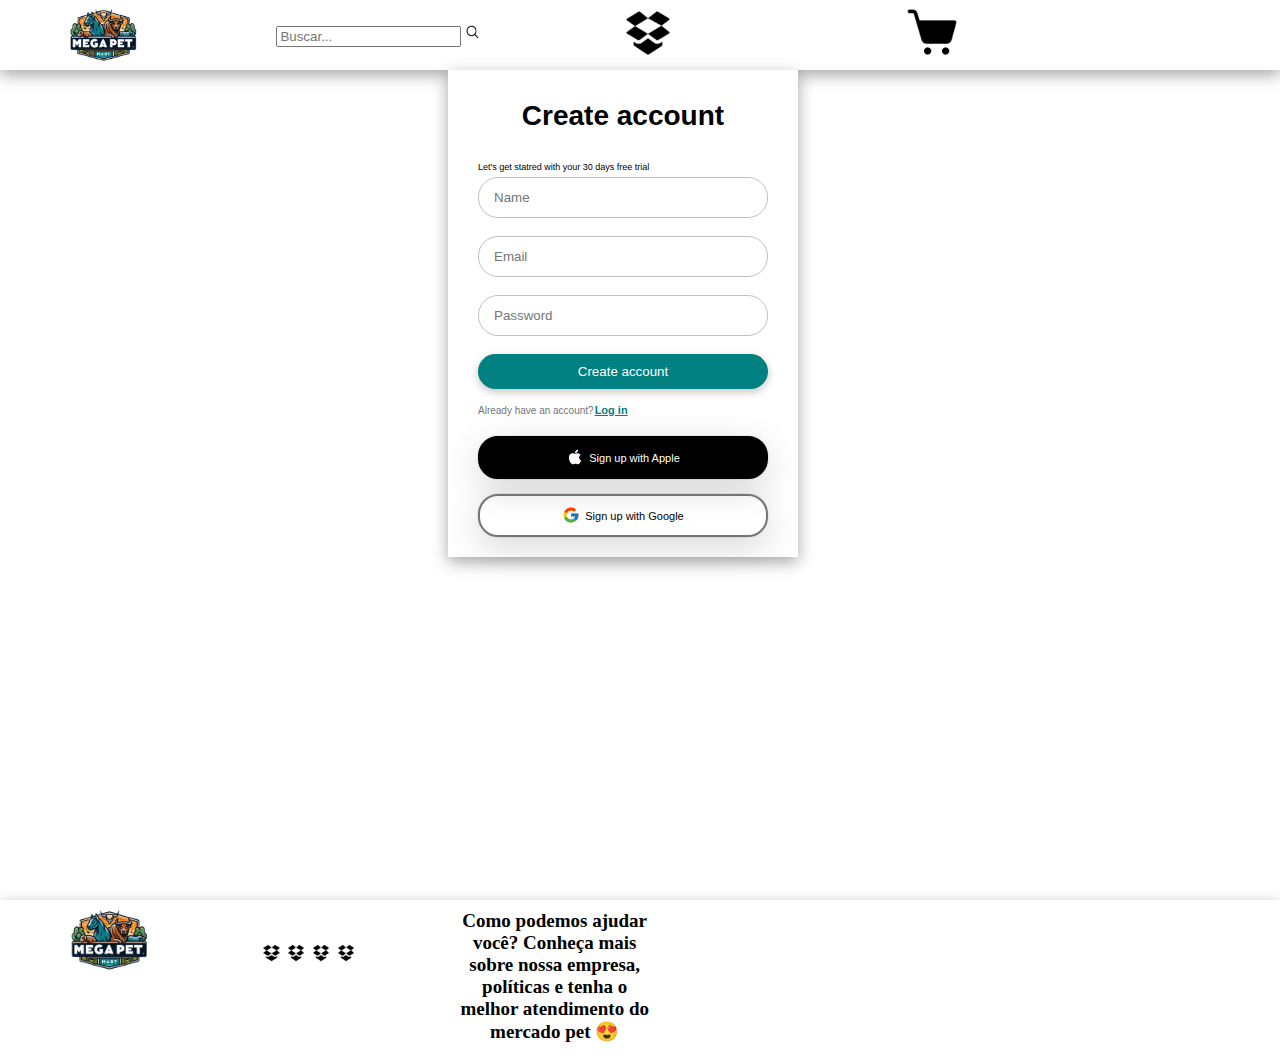
<file: Petshop/cadastro.html>
<!DOCTYPE html>
<html lang="en">

<head>
  <meta charset="UTF-8">
  <meta name="viewport" content="width=device-width, initial-scale=1.0">
  <link rel="stylesheet" href="cadastro.css">
  <title>Sua Página</title>
</head>

<body>
  <header>
    <div class="cima">
      <img class="foto1" src="images/MegaPet Mart.png" alt="">
      <div id="divBusca">
        <input type="text" id="txtBusca" placeholder="Buscar..." />
        <img src="images/Search.png" id="btnBusca" alt="Buscar" />
      </div>
      <div class="pedidos">
        <a href=""><img src="images/dropbox.png" alt=""></a>
        <a href="pedidos.html">Meus Pedidos</a>
      </div>
      <div class="carrinho">
        <a href="carrinho.html"><img src="images/shopping-cart.png" alt=""></a>
      </div>
      <div class="login">
        <a href="login.html">Entrar / </a>
        <a href="cadastro.html">Cadastrar</a>
      </div>

    </div>
  </header>


  <!-- inicio do form de cadastro -->
  <div class="form-container">
    <p class="title">Create account</p>
    <p class="sub-title">Let's get statred with your 30 days free trial</p>
    <form class="form">
      <input type="text" class="input" placeholder="Name">
      <input type="email" class="input" placeholder="Email">
      <input type="password" class="input" placeholder="Password">
      <button class="form-btn">Create account</button>
    </form>
    <p class="sign-up-label">
      Already have an account?<span class="sign-up-link">Log in</span>
    </p>
    <div class="buttons-container">
      <div class="apple-login-button">
        <svg stroke="currentColor" fill="currentColor" stroke-width="0" class="apple-icon" viewBox="0 0 1024 1024"
          height="1em" width="1em" xmlns="http://www.w3.org/2000/svg">
          <path
            d="M747.4 535.7c-.4-68.2 30.5-119.6 92.9-157.5-34.9-50-87.7-77.5-157.3-82.8-65.9-5.2-138 38.4-164.4 38.4-27.9 0-91.7-36.6-141.9-36.6C273.1 298.8 163 379.8 163 544.6c0 48.7 8.9 99 26.7 150.8 23.8 68.2 109.6 235.3 199.1 232.6 46.8-1.1 79.9-33.2 140.8-33.2 59.1 0 89.7 33.2 141.9 33.2 90.3-1.3 167.9-153.2 190.5-221.6-121.1-57.1-114.6-167.2-114.6-170.7zm-105.1-305c50.7-60.2 46.1-115 44.6-134.7-44.8 2.6-96.6 30.5-126.1 64.8-32.5 36.8-51.6 82.3-47.5 133.6 48.4 3.7 92.6-21.2 129-63.7z">
          </path>
        </svg>
        <span>Sign up with Apple</span>
      </div>
      <div class="google-login-button">
        <svg stroke="currentColor" fill="currentColor" stroke-width="0" version="1.1" x="0px" y="0px"
          class="google-icon" viewBox="0 0 48 48" height="1em" width="1em" xmlns="http://www.w3.org/2000/svg">
          <path fill="#FFC107" d="M43.611,20.083H42V20H24v8h11.303c-1.649,4.657-6.08,8-11.303,8c-6.627,0-12-5.373-12-12
c0-6.627,5.373-12,12-12c3.059,0,5.842,1.154,7.961,3.039l5.657-5.657C34.046,6.053,29.268,4,24,4C12.955,4,4,12.955,4,24
c0,11.045,8.955,20,20,20c11.045,0,20-8.955,20-20C44,22.659,43.862,21.35,43.611,20.083z"></path>
          <path fill="#FF3D00" d="M6.306,14.691l6.571,4.819C14.655,15.108,18.961,12,24,12c3.059,0,5.842,1.154,7.961,3.039l5.657-5.657
C34.046,6.053,29.268,4,24,4C16.318,4,9.656,8.337,6.306,14.691z"></path>
          <path fill="#4CAF50" d="M24,44c5.166,0,9.86-1.977,13.409-5.192l-6.19-5.238C29.211,35.091,26.715,36,24,36
c-5.202,0-9.619-3.317-11.283-7.946l-6.522,5.025C9.505,39.556,16.227,44,24,44z"></path>
          <path fill="#1976D2" d="M43.611,20.083H42V20H24v8h11.303c-0.792,2.237-2.231,4.166-4.087,5.571
c0.001-0.001,0.002-0.001,0.003-0.002l6.19,5.238C36.971,39.205,44,34,44,24C44,22.659,43.862,21.35,43.611,20.083z">
          </path>
        </svg>
        <span>Sign up with Google</span>
      </div>
    </div>
  </div>

  <!-- inicio do footer  -->
  <footer>
    <div class="footer">
      <div class="ladoEsqFooter">
        <img src="images/MegaPet Mart.png" class="logoFooter" alt="">
        <p>(19) 3442-1234 <br>
          vendas@megapetmart.com.br <br>
          Av. Rua das Ruas <br>
          Limeira, São Paulo</p>
      </div>
      <div class="redeSocial">
        <h1>Onde Estamos</h1>
        <a href=""><img class="imgRede" src="images/dropbox.png" alt=""></a>
        <a href=""><img class="imgRede" src="images/dropbox.png" alt=""></a>
        <a href=""><img class="imgRede" src="images/dropbox.png" alt=""></a>
        <a href=""><img class="imgRede" src="images/dropbox.png" alt=""></a>
      </div>
      <div class="meioFooter">
        <p>Como podemos ajudar você?
          Conheça mais sobre nossa empresa, políticas e tenha o melhor atendimento do mercado pet 😍</p>
      </div>
      <div class="politica1">
        <h1>Atendimento</h1>
        <a href="">Central de Atendimento</a><br>
        <a href="">Assessoria de imprensa</a>
      </div>
      <div class="politica2">
        <h1>Políticas</h1>
        <a href="">Aviso de Privacidade</a><br>
        <a href="">Política de Cookies</a><br>
        <a href="">Política de entrega e devolução</a><br>
        <a href="">Política de compra</a><br>
        <a href="">Política de white hat</a>
      </div>
      <div class="politica3">
        <h1>Institucional</h1>
        <a href="">Sustentabilidade</a><br>
        <a href="">Empresa</a><br>
        <a href="">Termos e condições de uso</a><br>
        <a href="">Canal de ética e conduta</a><br>
        <a href="">Trabalhe conosco</a>
      </div>
    </div>
  </footer>
</body>

</html>
</file>
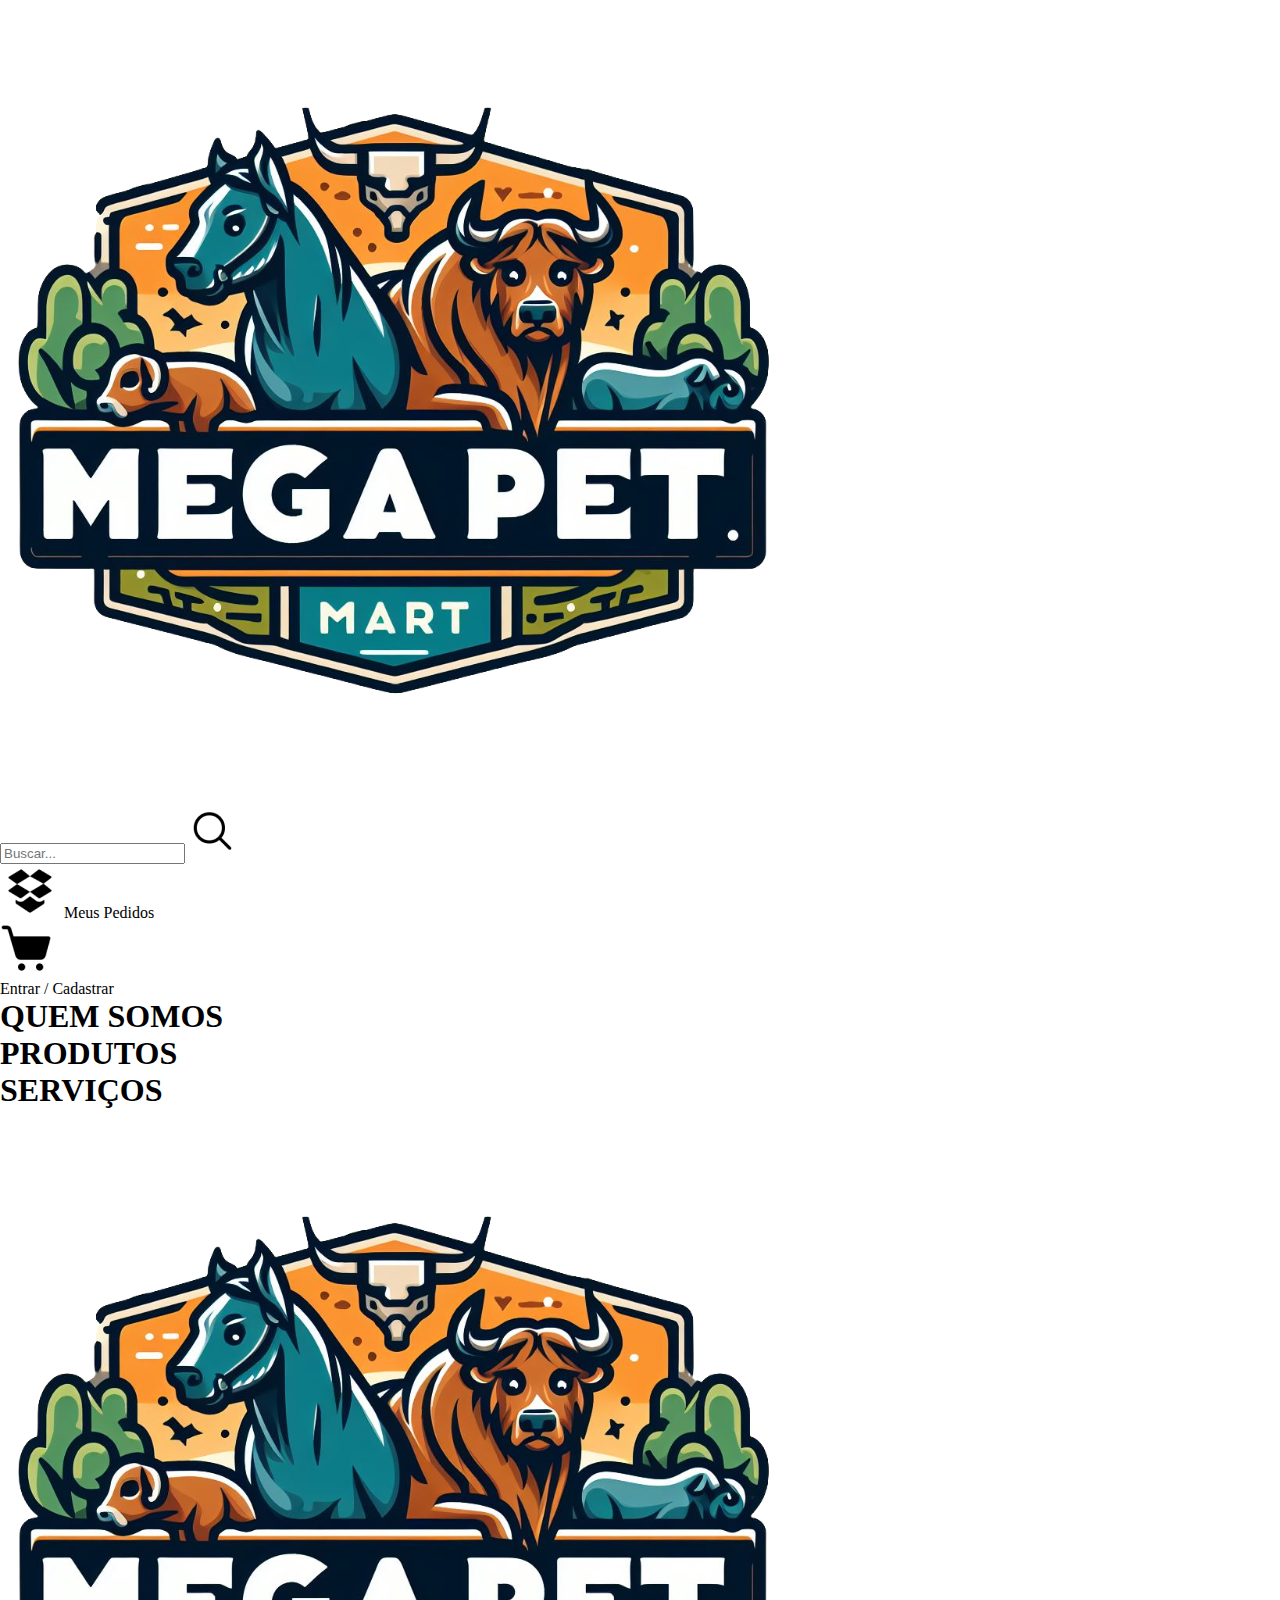
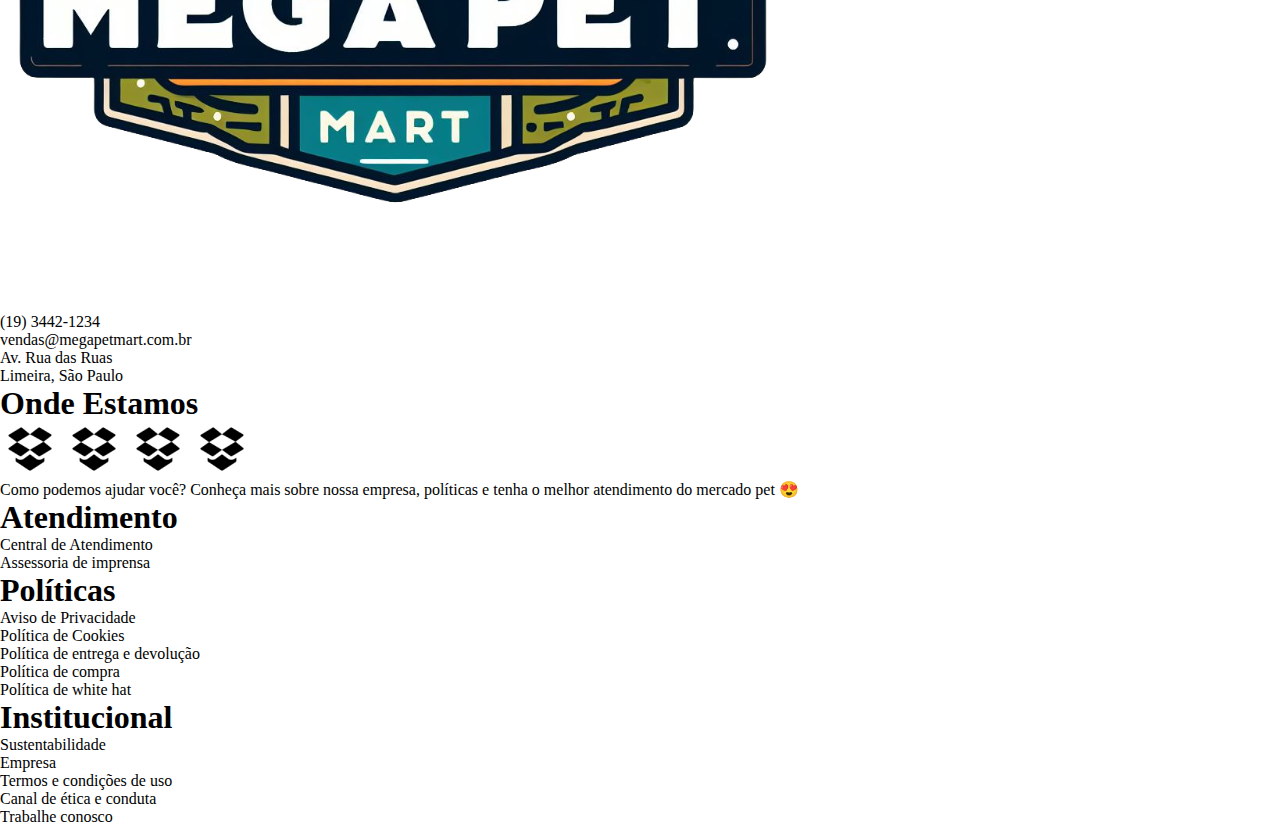
<file: Petshop/carrinho.html>
<!DOCTYPE html>
<html lang="en">

<head>
  <meta charset="UTF-8">
  <meta name="viewport" content="width=device-width, initial-scale=1.0">
  <link rel="stylesheet" href="index.css">
  <title>Sua Página</title>
</head>

<body>
  <header>
    <div class="cima">
      <img class="foto1" src="images/MegaPet Mart.png" alt="">
      <div id="divBusca">
        <input type="text" id="txtBusca" placeholder="Buscar..." />
        <img src="images/Search.png" id="btnBusca" alt="Buscar" />
      </div>
      <div class="pedidos">
        <a href=""><img src="images/dropbox.png" alt=""></a>
        <a href="pedidos.html">Meus Pedidos</a>
      </div>
      <div class="carrinho">
        <a href="carrinho.html"><img src="images/shopping-cart.png" alt=""></a>
      </div>
      <div class="login">
        <a href="login.html">Entrar / </a>
        <a href="cadastro.html">Cadastrar</a>
      </div>

    </div>
  </header>
  <div class="banner">
    <a href="quemsomos.html"><h1>QUEM SOMOS</h1></a>
    <a href="produtos.html"><h1>PRODUTOS </h1></a>
    <a href="servico.html"><h1>SERVIÇOS</h1></a>
</div>

  <footer>
    <div class="footer">
      <div class="ladoEsqFooter">
        <img src="images/MegaPet Mart.png" class="logoFooter" alt="">
        <p>(19) 3442-1234 <br>
          vendas@megapetmart.com.br <br>
          Av. Rua das Ruas <br>
          Limeira, São Paulo</p>
      </div>
      <div class="redeSocial">
        <h1>Onde Estamos</h1>
        <a href=""><img class="imgRede" src="images/dropbox.png" alt=""></a>
        <a href=""><img class="imgRede" src="images/dropbox.png" alt=""></a>
        <a href=""><img class="imgRede" src="images/dropbox.png" alt=""></a>
        <a href=""><img class="imgRede" src="images/dropbox.png" alt=""></a>
      </div>
      <div class="meioFooter">
        <p>Como podemos ajudar você?
          Conheça mais sobre nossa empresa, políticas e tenha o melhor atendimento do mercado pet 😍</p>
      </div>
      <div class="politica1">
        <h1>Atendimento</h1>
        <a href="">Central de Atendimento</a><br>
        <a href="">Assessoria de imprensa</a>
      </div>
      <div class="politica2">
        <h1>Políticas</h1>
        <a href="">Aviso de Privacidade</a><br>
        <a href="">Política de Cookies</a><br>
        <a href="">Política de entrega e devolução</a><br>
        <a href="">Política de compra</a><br>
        <a href="">Política de white hat</a>
      </div>
      <div class="politica3">
        <h1>Institucional</h1>
        <a href="">Sustentabilidade</a><br>
        <a href="">Empresa</a><br>
        <a href="">Termos e condições de uso</a><br>
        <a href="">Canal de ética e conduta</a><br>
        <a href="">Trabalhe conosco</a>
      </div>
    </div>
  </footer>
</body>

</html>
</file>
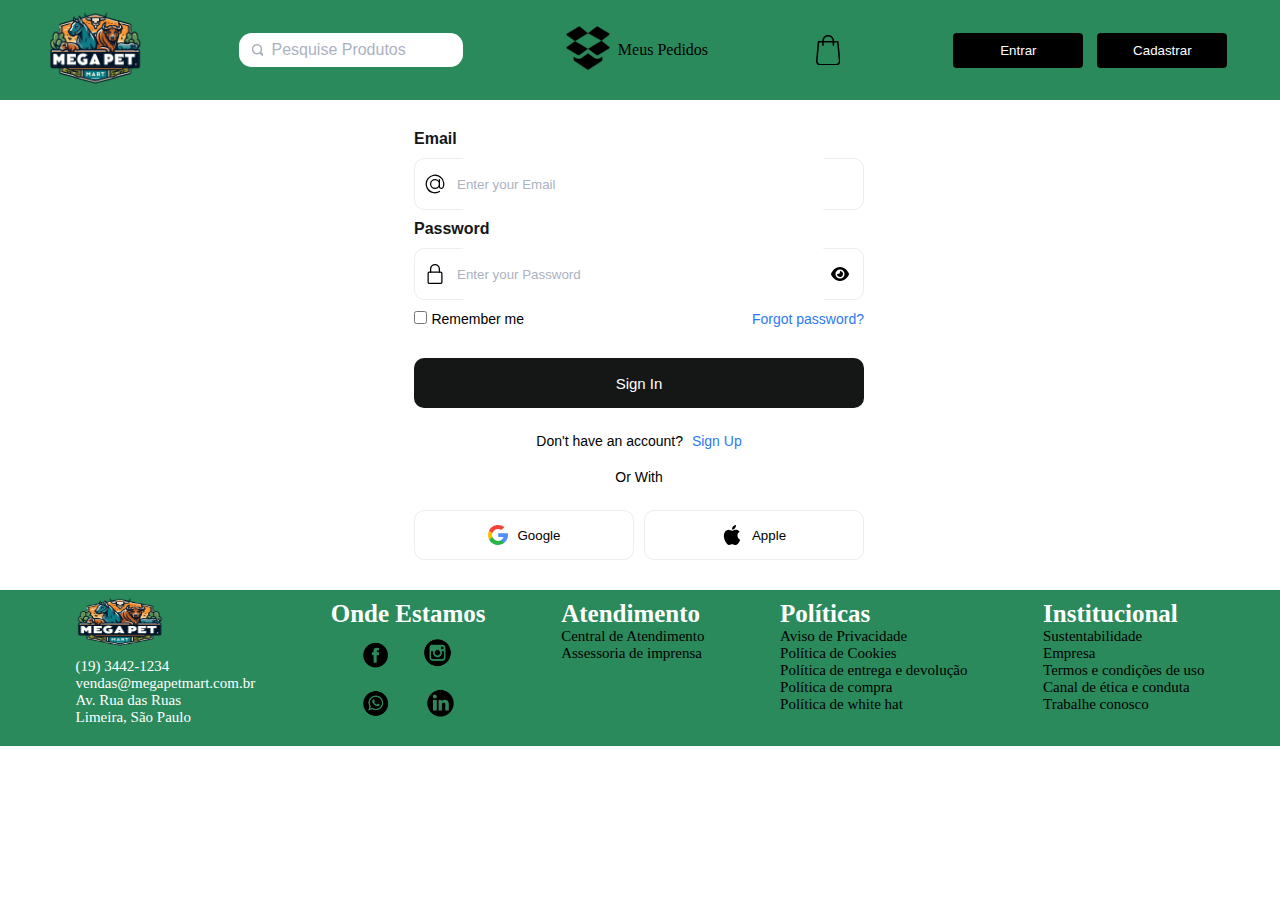
<file: Petshop/login.html>
<!DOCTYPE html>
<html lang="en">

<head>
  <meta charset="UTF-8">
  <meta name="viewport" content="width=device-width, initial-scale=1.0">
  <link rel="stylesheet" href="login.css">
  <link rel="stylesheet" href="header.css">
  <link rel="stylesheet" href="footer.css">

  <title>Sua Página</title>
</head>

<body>
  <header>
    <div class="cima">
      <a href="index.html"><img class="foto1" src="images/MegaPet Mart.png" alt=""> </a>
      <div id="divBusca">
        <div class="inputBox_container">
          <svg class="search_icon" xmlns="http://www.w3.org/2000/svg" viewBox="0 0 48 48" alt="search icon">
            <path
              d="M46.599 46.599a4.498 4.498 0 0 1-6.363 0l-7.941-7.941C29.028 40.749 25.167 42 21 42 9.402 42 0 32.598 0 21S9.402 0 21 0s21 9.402 21 21c0 4.167-1.251 8.028-3.342 11.295l7.941 7.941a4.498 4.498 0 0 1 0 6.363zM21 6C12.717 6 6 12.714 6 21s6.717 15 15 15c8.286 0 15-6.714 15-15S29.286 6 21 6z">
            </path>
          </svg>
          <input class="inputBox" id="inputBox" type="text" placeholder="Pesquise Produtos">
        </div>
      </div>
      <div class="pedidos">
        <a href="pedidos.html"><img src="images/dropbox.png" alt=""></a>
        <a href="pedidos.html">Meus Pedidos</a>
      </div>
      <div class="carrinho">
        <a href="carrinho.html">
          <button data-quantity="0" class="btn-cart">
            <svg class="icon-cart" viewBox="0 0 24.38 30.52" height="30.52" width="24.38"
              xmlns="http://www.w3.org/2000/svg">
              <title>icon-cart</title>
              <path transform="translate(-3.62 -0.85)"
                d="M28,27.3,26.24,7.51a.75.75,0,0,0-.76-.69h-3.7a6,6,0,0,0-12,0H6.13a.76.76,0,0,0-.76.69L3.62,27.3v.07a4.29,4.29,0,0,0,4.52,4H23.48a4.29,4.29,0,0,0,4.52-4ZM15.81,2.37a4.47,4.47,0,0,1,4.46,4.45H11.35a4.47,4.47,0,0,1,4.46-4.45Zm7.67,27.48H8.13a2.79,2.79,0,0,1-3-2.45L6.83,8.34h3V11a.76.76,0,0,0,1.52,0V8.34h8.92V11a.76.76,0,0,0,1.52,0V8.34h3L26.48,27.4a2.79,2.79,0,0,1-3,2.44Zm0,0">
              </path>
            </svg>
            <span class="quantity"></span>
          </button>
        </a>
      </div>
      <div class="login">
        <a href="login.html"><button class="entrar_cadastro">
            <span>Entrar</span>
          </button></a>
        <a href="cadastro.html"><button class="entrar_cadastro">
            <span>Cadastrar</span>
          </button></a>
      </div>
    </div>
  </header>

  <!-- inicio do form de login -->
  <form class="form">
    <div class="flex-column">
      <label>Email </label>
    </div>
    <div class="inputForm">
      <svg height="20" viewBox="0 0 32 32" width="20" xmlns="http://www.w3.org/2000/svg">
        <g id="Layer_3" data-name="Layer 3">
          <path
            d="m30.853 13.87a15 15 0 0 0 -29.729 4.082 15.1 15.1 0 0 0 12.876 12.918 15.6 15.6 0 0 0 2.016.13 14.85 14.85 0 0 0 7.715-2.145 1 1 0 1 0 -1.031-1.711 13.007 13.007 0 1 1 5.458-6.529 2.149 2.149 0 0 1 -4.158-.759v-10.856a1 1 0 0 0 -2 0v1.726a8 8 0 1 0 .2 10.325 4.135 4.135 0 0 0 7.83.274 15.2 15.2 0 0 0 .823-7.455zm-14.853 8.13a6 6 0 1 1 6-6 6.006 6.006 0 0 1 -6 6z">
          </path>
        </g>
      </svg>
      <input type="text" class="input" placeholder="Enter your Email">
    </div>

    <div class="flex-column">
      <label>Password </label>
    </div>
    <div class="inputForm">
      <svg height="20" viewBox="-64 0 512 512" width="20" xmlns="http://www.w3.org/2000/svg">
        <path
          d="m336 512h-288c-26.453125 0-48-21.523438-48-48v-224c0-26.476562 21.546875-48 48-48h288c26.453125 0 48 21.523438 48 48v224c0 26.476562-21.546875 48-48 48zm-288-288c-8.8125 0-16 7.167969-16 16v224c0 8.832031 7.1875 16 16 16h288c8.8125 0 16-7.167969 16-16v-224c0-8.832031-7.1875-16-16-16zm0 0">
        </path>
        <path
          d="m304 224c-8.832031 0-16-7.167969-16-16v-80c0-52.929688-43.070312-96-96-96s-96 43.070312-96 96v80c0 8.832031-7.167969 16-16 16s-16-7.167969-16-16v-80c0-70.59375 57.40625-128 128-128s128 57.40625 128 128v80c0 8.832031-7.167969 16-16 16zm0 0">
        </path>
      </svg>
      <input type="password" class="input" placeholder="Enter your Password">
      <svg viewBox="0 0 576 512" height="1em" xmlns="http://www.w3.org/2000/svg">
        <path
          d="M288 32c-80.8 0-145.5 36.8-192.6 80.6C48.6 156 17.3 208 2.5 243.7c-3.3 7.9-3.3 16.7 0 24.6C17.3 304 48.6 356 95.4 399.4C142.5 443.2 207.2 480 288 480s145.5-36.8 192.6-80.6c46.8-43.5 78.1-95.4 93-131.1c3.3-7.9 3.3-16.7 0-24.6c-14.9-35.7-46.2-87.7-93-131.1C433.5 68.8 368.8 32 288 32zM144 256a144 144 0 1 1 288 0 144 144 0 1 1 -288 0zm144-64c0 35.3-28.7 64-64 64c-7.1 0-13.9-1.2-20.3-3.3c-5.5-1.8-11.9 1.6-11.7 7.4c.3 6.9 1.3 13.8 3.2 20.7c13.7 51.2 66.4 81.6 117.6 67.9s81.6-66.4 67.9-117.6c-11.1-41.5-47.8-69.4-88.6-71.1c-5.8-.2-9.2 6.1-7.4 11.7c2.1 6.4 3.3 13.2 3.3 20.3z">
        </path>
      </svg>
    </div>

    <div class="flex-row">
      <div>
        <input type="checkbox">
        <label>Remember me </label>
      </div>
      <span class="span">Forgot password?</span>
    </div>
    <button class="button-submit">Sign In</button>
    <p class="p">Don't have an account? <span class="span">Sign Up</span>
    </p>
    <p class="p line">Or With</p>

    <div class="flex-row">
      <button class="btn google">
        <svg version="1.1" width="20" id="Layer_1" xmlns="http://www.w3.org/2000/svg"
          xmlns:xlink="http://www.w3.org/1999/xlink" x="0px" y="0px" viewBox="0 0 512 512"
          style="enable-background:new 0 0 512 512;" xml:space="preserve">
          <path style="fill:#FBBB00;" d="M113.47,309.408L95.648,375.94l-65.139,1.378C11.042,341.211,0,299.9,0,256
	c0-42.451,10.324-82.483,28.624-117.732h0.014l57.992,10.632l25.404,57.644c-5.317,15.501-8.215,32.141-8.215,49.456
	C103.821,274.792,107.225,292.797,113.47,309.408z"></path>
          <path style="fill:#518EF8;" d="M507.527,208.176C510.467,223.662,512,239.655,512,256c0,18.328-1.927,36.206-5.598,53.451
	c-12.462,58.683-45.025,109.925-90.134,146.187l-0.014-0.014l-73.044-3.727l-10.338-64.535
	c29.932-17.554,53.324-45.025,65.646-77.911h-136.89V208.176h138.887L507.527,208.176L507.527,208.176z"></path>
          <path style="fill:#28B446;" d="M416.253,455.624l0.014,0.014C372.396,490.901,316.666,512,256,512
	c-97.491,0-182.252-54.491-225.491-134.681l82.961-67.91c21.619,57.698,77.278,98.771,142.53,98.771
	c28.047,0,54.323-7.582,76.87-20.818L416.253,455.624z"></path>
          <path style="fill:#F14336;" d="M419.404,58.936l-82.933,67.896c-23.335-14.586-50.919-23.012-80.471-23.012
	c-66.729,0-123.429,42.957-143.965,102.724l-83.397-68.276h-0.014C71.23,56.123,157.06,0,256,0
	C318.115,0,375.068,22.126,419.404,58.936z"></path>
        </svg>
        Google
      </button><button class="btn apple">
        <svg version="1.1" height="20" width="20" id="Capa_1" xmlns="http://www.w3.org/2000/svg"
          xmlns:xlink="http://www.w3.org/1999/xlink" x="0px" y="0px" viewBox="0 0 22.773 22.773"
          style="enable-background:new 0 0 22.773 22.773;" xml:space="preserve">
          <g>
            <g>
              <path
                d="M15.769,0c0.053,0,0.106,0,0.162,0c0.13,1.606-0.483,2.806-1.228,3.675c-0.731,0.863-1.732,1.7-3.351,1.573 c-0.108-1.583,0.506-2.694,1.25-3.561C13.292,0.879,14.557,0.16,15.769,0z">
              </path>
              <path
                d="M20.67,16.716c0,0.016,0,0.03,0,0.045c-0.455,1.378-1.104,2.559-1.896,3.655c-0.723,0.995-1.609,2.334-3.191,2.334 c-1.367,0-2.275-0.879-3.676-0.903c-1.482-0.024-2.297,0.735-3.652,0.926c-0.155,0-0.31,0-0.462,0 c-0.995-0.144-1.798-0.932-2.383-1.642c-1.725-2.098-3.058-4.808-3.306-8.276c0-0.34,0-0.679,0-1.019 c0.105-2.482,1.311-4.5,2.914-5.478c0.846-0.52,2.009-0.963,3.304-0.765c0.555,0.086,1.122,0.276,1.619,0.464 c0.471,0.181,1.06,0.502,1.618,0.485c0.378-0.011,0.754-0.208,1.135-0.347c1.116-0.403,2.21-0.865,3.652-0.648 c1.733,0.262,2.963,1.032,3.723,2.22c-1.466,0.933-2.625,2.339-2.427,4.74C17.818,14.688,19.086,15.964,20.67,16.716z">
              </path>
            </g>
          </g>
        </svg>
        Apple
      </button>
    </div>
  </form>
  <!-- inicio do footer  -->
  <footer>
    <div class="footer">
      <div class="ladoEsqFooter">
        <img src="images/MegaPet Mart.png" class="logoFooter" alt="">
        <p>(19) 3442-1234 <br>
          vendas@megapetmart.com.br <br>
          Av. Rua das Ruas <br>
          Limeira, São Paulo</p>
      </div>
      <div class="redeSocial">
        <h1>Onde Estamos</h1>
        <a href=""><img class="imgRede" src="images/facebook.png" alt="Facebook"></a>
        <a href=""><img class="imgRede" src="images/instagram.png" alt="Instagram"><br></a>
        <a href=""><img class="imgRede" src="images/whatsapp.png" alt="Whatsapp"></a>
        <a href=""><img class="imgRede" src="images/linkedin.png" alt="LinkedIn"></a>
      </div>
      <div class="politica1">
        <h1>Atendimento</h1>
        <a href="">Central de Atendimento</a><br>
        <a href="">Assessoria de imprensa</a>
      </div>
      <div class="politica2">
        <h1>Políticas</h1>
        <a href="">Aviso de Privacidade</a><br>
        <a href="">Política de Cookies</a><br>
        <a href="">Política de entrega e devolução</a><br>
        <a href="">Política de compra</a><br>
        <a href="">Política de white hat</a>
      </div>
      <div class="politica3">
        <h1>Institucional</h1>
        <a href="">Sustentabilidade</a><br>
        <a href="">Empresa</a><br>
        <a href="">Termos e condições de uso</a><br>
        <a href="">Canal de ética e conduta</a><br>
        <a href="">Trabalhe conosco</a>
      </div>
    </div>
  </footer>
</body>

</html>
</file>
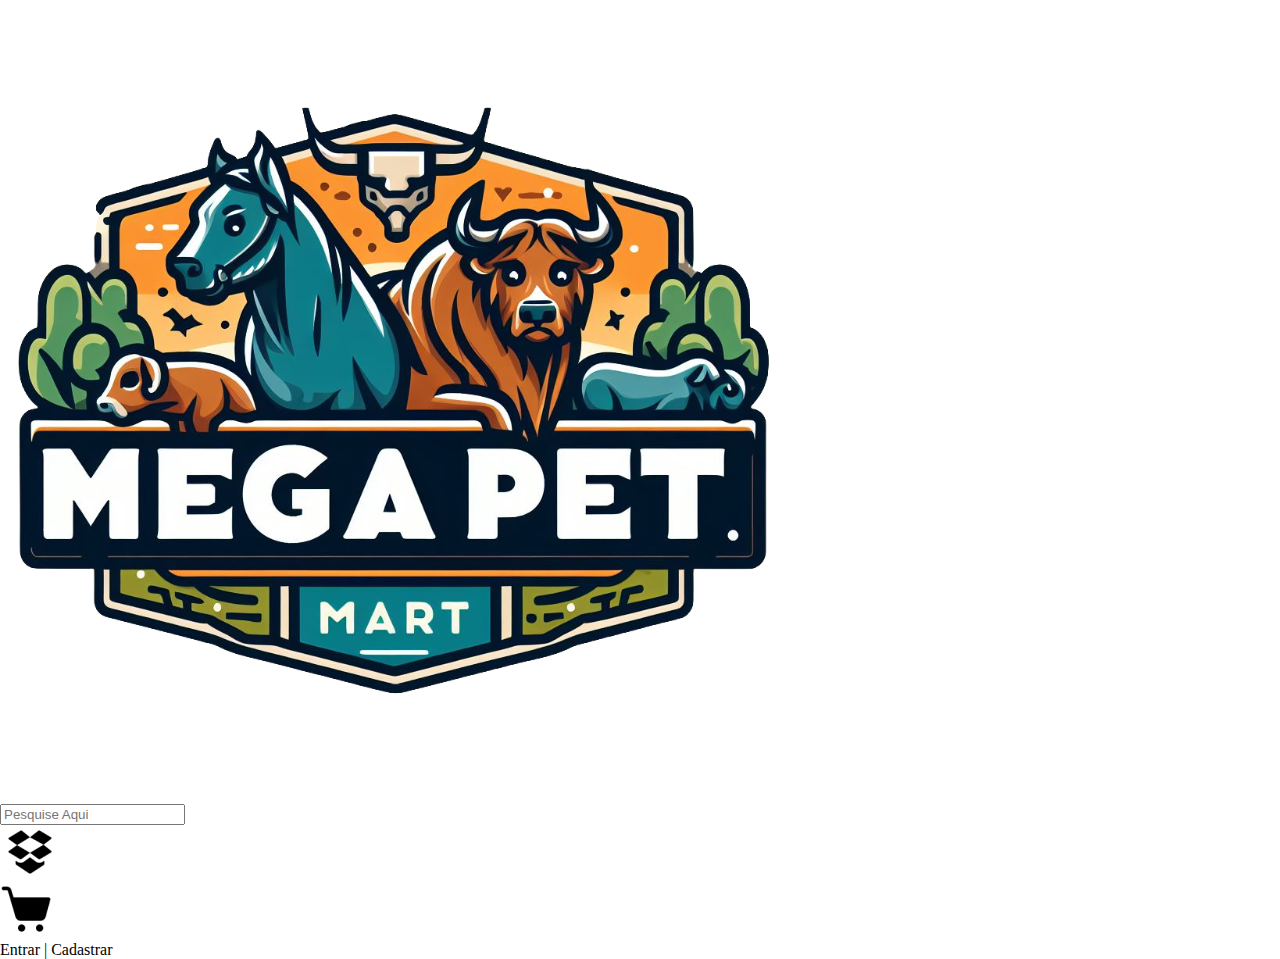
<file: Petshop/quemsomos.html>
<!DOCTYPE html>
<html lang="pt-br">
<head>
    <meta charset="UTF-8">
    <meta name="viewport" content="width=device-width, initial-scale=1.0">
    <link rel="stylesheet" href="index.css">
    <title>Quem Somos</title>
</head>
<body>
    <nav class="nav">
        <a href="index.html"><img src="images/MegaPet Mart.png" id="logo" alt="" "></a>
          <form class="d-flex" role="search">
              <input class="form-control me-2" type="search" placeholder="Pesquise Aqui" aria-label="Search">
            </form>
            <div class="pedidos"> 
              <!-- falta colocar o escrito "Meus Pedidos" -->
              <a href="pedidos.html"><img id="imgNav" src="images/dropbox.png" ></a>
            </div></a>
            <div class="carrinho">
              <a href="carrinho.html"><img id="imgNav" src="images/shopping-cart.png"></a>
            </div>
            <div class="textoNav">
              <a href="login.html">Entrar</a> | 
              <a href="cadastro.html">Cadastrar</a>
            </div>
      </nav>
</body>
</html>
</file>
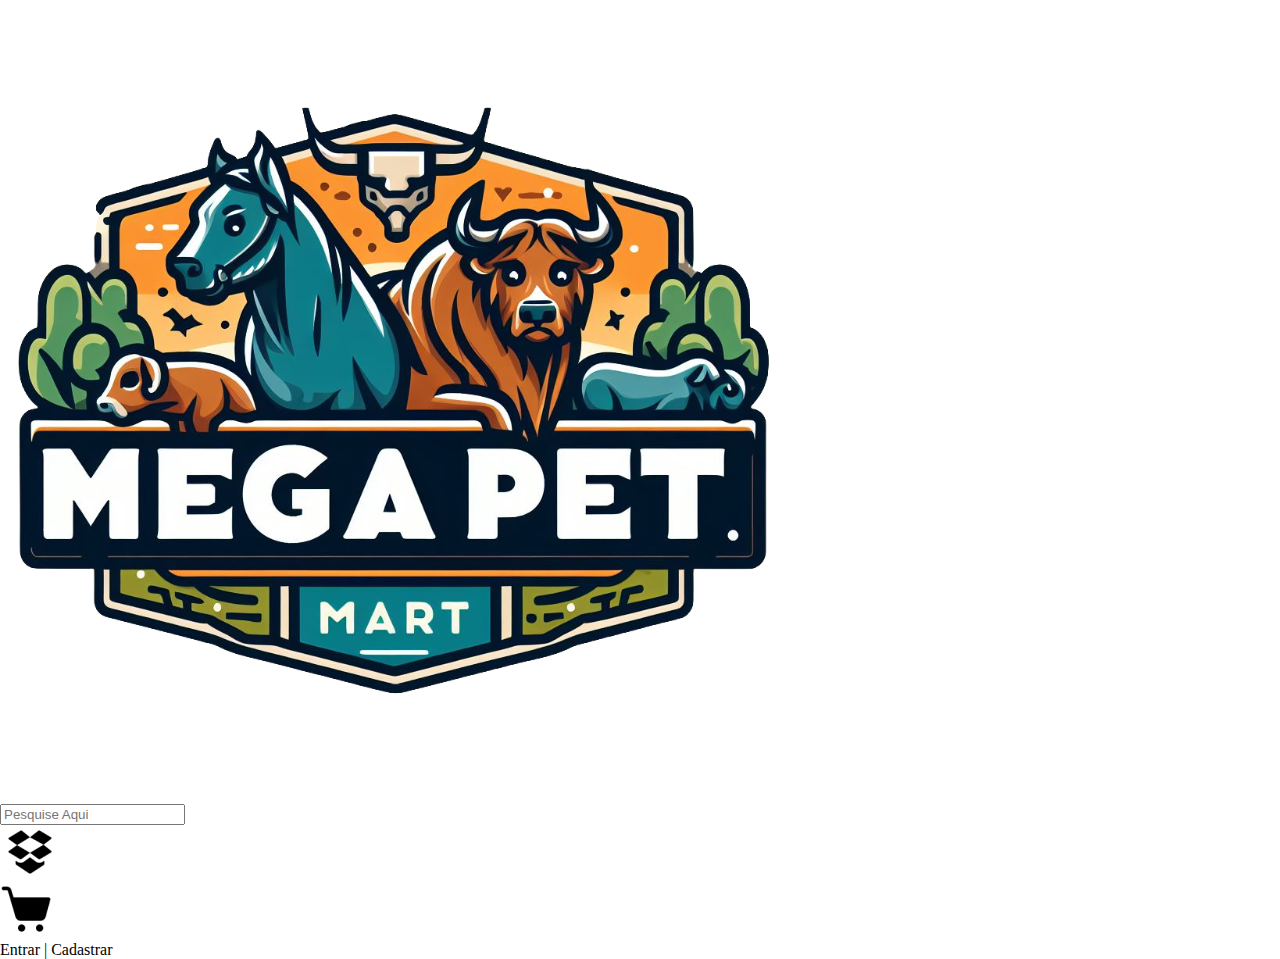
<file: Petshop/servico.html>
<!DOCTYPE html>
<html lang="pt-br">
<head>
    <meta charset="UTF-8">
    <meta name="viewport" content="width=device-width, initial-scale=1.0">
    <link rel="stylesheet" href="index.css">
    <title>Serviços</title>
</head>
<body>
    <nav class="nav">
        <a href="index.html"><img src="images/MegaPet Mart.png" id="logo" alt="" "></a>
          <form class="d-flex" role="search">
              <input class="form-control me-2" type="search" placeholder="Pesquise Aqui" aria-label="Search">
            </form>
            <div class="pedidos"> 
              <!-- falta colocar o escrito "Meus Pedidos" -->
              <a href="pedidos.html"><img id="imgNav" src="images/dropbox.png" ></a>
            </div></a>
            <div class="carrinho">
              <a href="carrinho.html"><img id="imgNav" src="images/shopping-cart.png"></a>
            </div>
            <div class="textoNav">
              <a href="login.html">Entrar</a> | 
              <a href="cadastro.html">Cadastrar</a>
            </div>
      </nav>
</body>
</html>
</file>
<file: Petshop/cadastro.css>
/* CSS do header e do footer */
* {
    margin: 0;
}

body {
    background-color: #ffffff;

}

.cima {
    box-shadow: rgba(0, 0, 0, 0.35) 0px 5px 15px;
    display: flex;
    align-items: center;
    justify-content: space-around;
}

.foto1 {
    width: 70px;
}

.foto2 {
    width: 70px;
}

#btnBusca {
    width: 15px;
}

.pedidos {
    display: flex;
    align-items: center;
}

.baixo {
    box-shadow: rgba(0, 0, 0, 0.35) 0px 5px 15px;
    display: flex;
}

.texto-info {
    color: white;
    font-size: 13px;
}

.footer {
    display: flex;
    justify-content: space-evenly;
    width: 100%;
    height: 10rem;
    top: 100%;
    position: absolute;
    box-shadow: rgba(0, 0, 0, 0.35) 0px 5px 15px;
}

.logoFooter {
    width: 80px;
    height: 80px;
}

.ladoEsqFooter {
    font-size: 10px;
    color: white;
}

.redeSocial {
    margin-top: 10px;
    font-size: 10px;
    color: white;
}

.imgRede {
    margin-top: 10px;
    height: 20px;
}

.meioFooter {
    margin-top: 10px;
    width: 200px;
    text-align: center;
    color: black;
    font-size: 19px;
    font-family: Inter;
    font-weight: 900;
    word-wrap: break-word
}

.politica1 {
    margin-top: 10px;
    margin-top: 10px;
    font-size: 10px;
    text-align: none;
    color: white;
}

.politica2 {
    margin-top: 10px;
    font-size: 10px;
    text-align: none;
    color: white;
}

.politica3 {
    margin-top: 10px;
    font-size: 10px;
    text-align: none;
    color: white;
}

a {
    text-decoration: none;
    color: white;
}

.pagina {}


/* CSS da pagina de cadastro */
.form-container {
    width: 350px;
    background-color: #ffffff;
    border-radius: 0px;
    box-sizing: border-box;
    padding: 20px 30px;
    margin-left: 35%;
    box-shadow: rgba(0, 0, 0, 0.35) 0px 5px 15px;
}

.title {
    text-align: center;
    font-family: "Lucida Sans", "Lucida Sans Regular", "Lucida Grande",
        "Lucida Sans Unicode", Geneva, Verdana, sans-serif;
    margin: 10px 0 30px 0;
    font-size: 28px;
    font-weight: 800;
}

.sub-title {
    margin: 0;
    margin-bottom: 5px;
    font-size: 9px;
    font-family: "Lucida Sans", "Lucida Sans Regular", "Lucida Grande",
        "Lucida Sans Unicode", Geneva, Verdana, sans-serif;
}

.form {
    width: 100%;
    display: flex;
    flex-direction: column;
    gap: 18px;
    margin-bottom: 15px;
}

.input {
    border-radius: 20px;
    border: 1px solid #c0c0c0;
    outline: 0 !important;
    box-sizing: border-box;
    padding: 12px 15px;
}

.form-btn {
    padding: 10px 15px;
    font-family: "Lucida Sans", "Lucida Sans Regular", "Lucida Grande",
        "Lucida Sans Unicode", Geneva, Verdana, sans-serif;
    border-radius: 20px;
    border: 0 !important;
    outline: 0 !important;
    background: teal;
    color: white;
    cursor: pointer;
    box-shadow: rgba(0, 0, 0, 0.24) 0px 3px 8px;
}

.form-btn:active {
    box-shadow: none;
}

.sign-up-label {
    margin: 0;
    font-size: 10px;
    color: #747474;
    font-family: "Lucida Sans", "Lucida Sans Regular", "Lucida Grande",
        "Lucida Sans Unicode", Geneva, Verdana, sans-serif;
}

.sign-up-link {
    margin-left: 1px;
    font-size: 11px;
    text-decoration: underline;
    text-decoration-color: teal;
    color: teal;
    cursor: pointer;
    font-weight: 800;
}

.buttons-container {
    width: 100%;
    display: flex;
    flex-direction: column;
    justify-content: flex-start;
    margin-top: 20px;
    gap: 15px;
}

.apple-login-button,
.google-login-button {
    border-radius: 20px;
    box-sizing: border-box;
    padding: 10px 15px;
    box-shadow: rgba(0, 0, 0, 0.16) 0px 10px 36px 0px,
        rgba(0, 0, 0, 0.06) 0px 0px 0px 1px;
    cursor: pointer;
    display: flex;
    justify-content: center;
    align-items: center;
    font-family: "Lucida Sans", "Lucida Sans Regular", "Lucida Grande",
        "Lucida Sans Unicode", Geneva, Verdana, sans-serif;
    font-size: 11px;
    gap: 5px;
}

.apple-login-button {
    background-color: #000;
    color: #fff;
    border: 2px solid #000;
}

.google-login-button {
    border: 2px solid #747474;
}

.apple-icon,
.google-icon {
    font-size: 18px;
    margin-bottom: 1px;
}
</file>
<file: Petshop/index.css>
* {
    margin: 0;
}


.baixo {
    background-color: #2A8A5C;
    display: flex;
}

.texto-info {
    color: white;
    font-size: 13px;
}

.navBar{
    width: 100%;
    height: 100%;
    background-color: white;
    font-size: 25px;
    box-shadow: rgba(0, 0, 0, 1) 0px 5px 15px;
    display: flex;
    justify-content: space-around;
    text-decoration: black;
}

.carousel-inner {
    display: flex;
    width: 100%;
    height: 380px;
}

.carousel {
    display: flex;
    width: 90%;
    margin: auto;
}

.destaque{
    display: flex;
    justify-content: center;
}

.row {
    display: flex;
    justify-content: space-around;
}

.imagem1 {
    width: 100%;
    height: 80vh;
}

.imagem2 {
    width: 100%;
    height: 80vh;
}

.imagem3 {
    width: 100%;
    height: 80vh;
}

.imagem4 {
    width: 100%;
    height: 80vh;
}

.card {
    display: flex;
    justify-content: space-between;
    margin: 10px;
}

.card-title{
    font-family: 'Poppins', sans-serif;
    font-weight: bold;
    color: black;
}

.card-text{
    font-family: 'Poppins', sans-serif;
}

.row {
    margin-left: 10px;
}

a {
    text-decoration: none;
    color: black;
}
</file>
<file: Petshop/login.css>
/* CSS da pagina de login */
.form {
    display: flex;
    flex-direction: column;
    gap: 10px;
    background-color: #ffffff;
    padding: 30px;
    width: 450px;
    border-radius: 20px;
    margin-left: 30%;
    font-family: -apple-system, BlinkMacSystemFont, 'Segoe UI', Roboto, Oxygen, Ubuntu, Cantarell, 'Open Sans', 'Helvetica Neue', sans-serif;
}

::placeholder {
    font-family: -apple-system, BlinkMacSystemFont, 'Segoe UI', Roboto, Oxygen, Ubuntu, Cantarell, 'Open Sans', 'Helvetica Neue', sans-serif;
}

.form button {
    align-self: flex-end;
}

.flex-column>label {
    color: #151717;
    font-weight: 600;
}

.inputForm {
    border: 1.5px solid #ecedec;
    border-radius: 10px;
    height: 50px;
    display: flex;
    align-items: center;
    padding-left: 10px;
    transition: 0.2s ease-in-out;
}

.input {
    margin-left: 10px;
    border-radius: 10px;
    border: none;
    width: 85%;
    height: 100%;
}

.input:focus {
    outline: none;
}

.inputForm:focus-within {
    border: 1.5px solid #2d79f3;
}

.flex-row {
    display: flex;
    flex-direction: row;
    align-items: center;
    gap: 10px;
    justify-content: space-between;
}

.flex-row>div>label {
    font-size: 14px;
    color: black;
    font-weight: 400;
}

.span {
    font-size: 14px;
    margin-left: 5px;
    color: #2d79f3;
    font-weight: 500;
    cursor: pointer;
}

.button-submit {
    margin: 20px 0 10px 0;
    background-color: #151717;
    border: none;
    color: white;
    font-size: 15px;
    font-weight: 500;
    border-radius: 10px;
    height: 50px;
    width: 100%;
    cursor: pointer;
}

.button-submit:hover {
    background-color: #252727;
}

.p {
    text-align: center;
    color: black;
    font-size: 14px;
    margin: 5px 0;
}

.btn {
    margin-top: 10px;
    width: 100%;
    height: 50px;
    border-radius: 10px;
    display: flex;
    justify-content: center;
    align-items: center;
    font-weight: 500;
    gap: 10px;
    border: 1px solid #ededef;
    background-color: white;
    cursor: pointer;
    transition: 0.2s ease-in-out;
}

.btn:hover {
    border: 1px solid #2d79f3;
    ;
}
</file>
<file: Petshop/header.css>
* {
    margin: 0;
}

.cima {
    background-color: #2A8A5C;
    display: flex;
    align-items: center;
    justify-content: space-around;
}

.foto1 {
    width: 100%;
    height: 6rem;
}

.foto2 {
    width: 100px;
}


.inputBox_container {
    display: flex;
    align-items: center;
    flex-direction: row;
    max-width: 14em;
    width: fit-content;
    height: fit-content;
    background-color: white;
    border-radius: 0.8em;
    overflow: hidden;
}

.search_icon {
    height: 1em;
    padding: 0 0.5em 0 0.8em;
    fill: #abb2bf;
}

.inputBox {
    background-color: transparent;
    color: black;
    outline: none;
    width: 100%;
    border: 0;
    padding: 0.5em 1.5em 0.5em 0;
    font-size: 1em;
}

::placeholder {
    color: #abb2bf;
}

.pedidos {
    display: flex;
    align-items: center;
}

.btn-cart {
    display: flex;
    align-items: center;
    justify-content: center;
    width: 50px;
    height: 50px;
    border-radius: 10px;
    border: none;
    background-color: transparent;
    position: relative;
  }
  
  .btn-cart::after {
    content: attr(data-quantity);
    width: fit-content;
    height: fit-content;
    position: absolute;
    font-size: 15px;
    color: black;
    font-family: 'Lucida Sans', 'Lucida Sans Regular', 'Lucida Grande', 'Lucida Sans Unicode', Geneva, Verdana, sans-serif;
    opacity: 0;
    visibility: hidden;
    transition: .2s linear;
    top: 115%;
  }
  
  .icon-cart {
    width: 24.38px;
    height: 30.52px;
    transition: .2s linear;
  }
  
  .icon-cart path {
    fill: black(240, 8, 8);
    transition: .2s linear;
  }
  
  .btn-cart:hover > .icon-cart {
    transform: scale(1.2);
  }
  
  .btn-cart:hover > .icon-cart path {
    fill: black;
  }
  
  .btn-cart:hover::after {
    visibility: visible;
    opacity: 1;
    top: 105%;
  }
  
  .quantity {
    display: none;
  }
  

.entrar_cadastro {
    display: inline-block;
    border-radius: 4px;
    background-color: black;
    border: none;
    color: #FFFFFF;
    text-align: center;
    font-size: 1;
    padding: 10px;
    width: 130px;
    transition: all 0.5s;
    cursor: pointer;
    margin: 5px;
   }
   
   .entrar_cadastro span {
    cursor: pointer;
    display: inline-block;
    position: relative;
    transition: 0.5s;
   }
   
   .entrar_cadastro span:after {
    content: '»';
    position: absolute;
    opacity: 0;
    top: 0;
    right: -15px;
    transition: 0.5s;
   }
   
   .entrar_cadastro:hover span {
    padding-right: 15px;
   }
   
   .entrar_cadastro:hover span:after {
    opacity: 1;
    right: 0;
   }

   a {
    text-decoration: none;
    color: black;
}
</file>
<file: Petshop/footer.css>
* {
    margin: 0;
}

.footer {
    display: flex;
    justify-content: space-evenly;
    width: 100%;
    top: 100%;
    background: #2A8A5C;
}

.logoFooter {
    width: 50%;
    height: 4rem;
}

.ladoEsqFooter {
    font-size: 15px;
    color: white;
margin-bottom: 20px;
}

.redeSocial {
    margin-top: 10px;
    color: white;
}

.redeSocial h1{
    font-size: 25px;
}

.imgRede {
    margin-top: 5px;
    height: 40px;
    padding-left: 30px;
}

.meioFooter {
    width: 200px;
    text-align: center;
    color: black;
    font-size: 18px;
    font-family: Inter;
    font-weight: 850;
    border: 3px solid ;
}

.politica1 {
    margin-top: 10px;
    margin-top: 10px;
    font-size: 15px;
    text-align: none;
    color: white;
}

.politica1 h1{
    font-size: 25px;
}

.politica2 {
    margin-top: 10px;
    font-size: 15px;
    text-align: none;
    color: white;
}

.politica2 h1{
    font-size: 25px;
}

.politica3 {
    margin-top: 10px;
    font-size: 15px;
    text-align: none;
    color: white;
}

.politica3 h1{
    font-size: 25px;
}

a {
    text-decoration: none;
    color: black;
}
</file>
